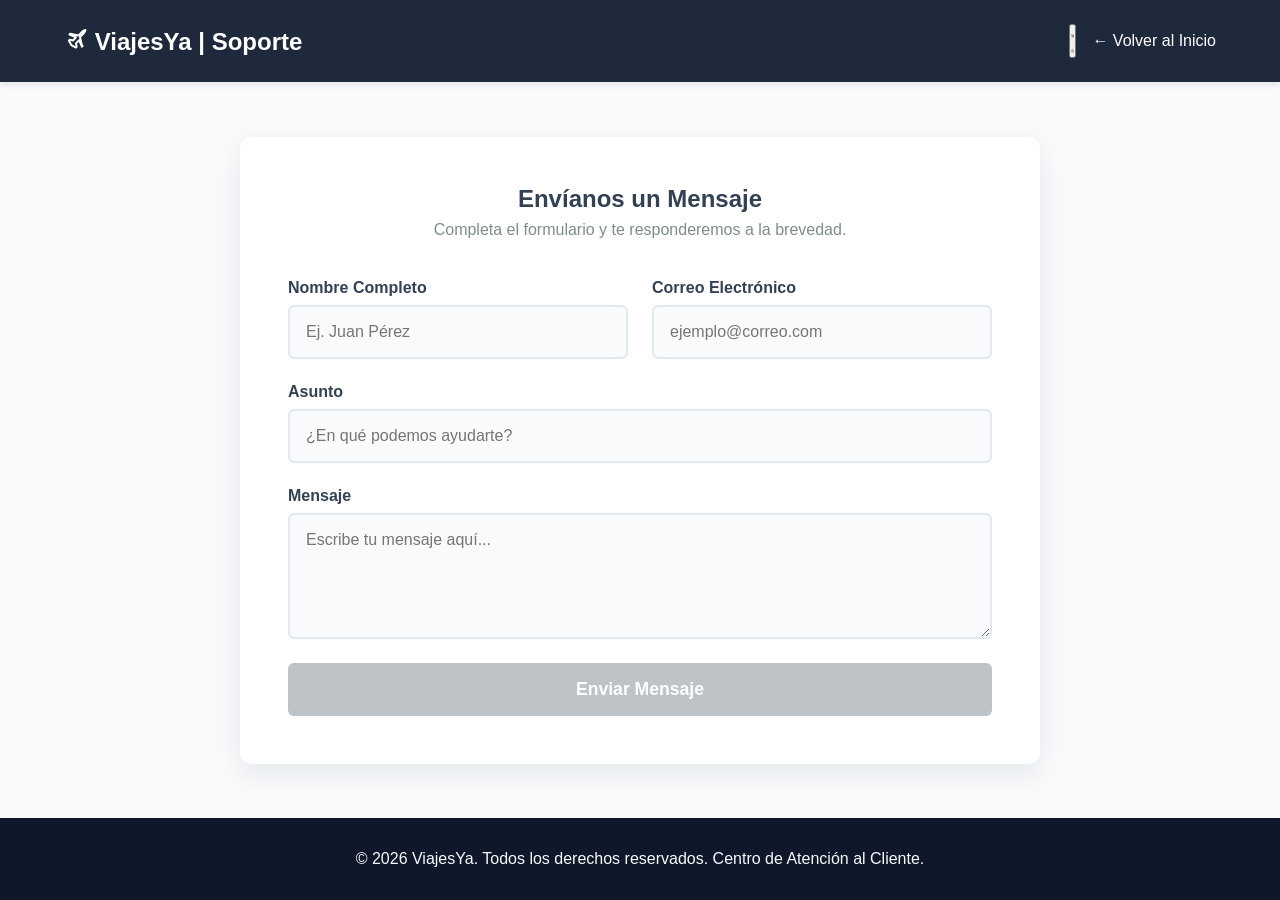
<file: html/contacto.html>
<!DOCTYPE html>
<html lang="es">
<head>
    <meta charset="UTF-8">
    <meta name="viewport" content="width=device-width, initial-scale=1.0">
    <title>ViajesYa - Centro de Contacto</title>
    <link rel="stylesheet" href="../css/contacto.css">
</head>
<body>
    <!-- Header Específico para Contacto -->
    <header class="contact-header">
        <a href="../index.html" class="logo" aria-label="Soporte ViajesYa">
            <svg width="24" height="24" viewBox="0 0 24 24" fill="none" stroke="currentColor" stroke-width="2" stroke-linecap="round" stroke-linejoin="round" class="logo-svg"><path d="M17.8 19.2 16 11l3.5-3.5C21 6 21.5 4 21.5 4c0 0-2 .5-3.5 2L14.5 9.5 6.3 7.7l-.8.8 6.5 2.8L9 14.5l-3.3-.8-.9.9 2.5 4.5 4.5 2.5.9-.9-.8-3.3 3.2-3.2 2.8 6.5.8-.8z"/></svg>
            ViajesYa | Soporte
        </a>
        <nav>
            <button id="theme-toggle" class="theme-toggle" aria-label="Alternar modo oscuro">
                <svg class="sun-icon" viewBox="0 0 24 24" fill="none" stroke="currentColor" stroke-width="2" stroke-linecap="round" stroke-linejoin="round"><circle cx="12" cy="12" r="5"/><path d="M12 1v2M12 21v2M4.22 4.22l1.42 1.42M18.36 18.36l1.42 1.42M1 12h2M21 12h2M4.22 19.78l1.42-1.42M18.36 5.64l1.42-1.42"/></svg>
                <svg class="moon-icon" viewBox="0 0 24 24" fill="none" stroke="currentColor" stroke-width="2" stroke-linecap="round" stroke-linejoin="round"><path d="M21 12.79A9 9 0 1 1 11.21 3 7 7 0 0 0 21 12.79z"/></svg>
            </button>
            <a href="../index.html" class="back-link" aria-label="Volver al inicio">← Volver al Inicio</a>
        </nav>
    </header>

    <!-- Contenido Principal -->
    <main class="contact-main">
        <section class="contact-wrapper">
            <h1>Envíanos un Mensaje</h1>
            <p class="subtitle">Completa el formulario y te responderemos a la brevedad.</p>
            
            <!-- Hack CSS para simular el envío del formulario (spinner y modal) -->
            <input type="checkbox" id="submit-hack" class="hidden-trigger" aria-hidden="true">

            <form class="contact-form" onsubmit="event.preventDefault();">
                <div class="form-group">
                    <label for="nombre">Nombre Completo</label>
                    <!-- Validado si contiene texto -->
                    <input type="text" id="nombre" placeholder="Ej. Juan Pérez" required minlength="3">
                </div>
                <div class="form-group">
                    <label for="email">Correo Electrónico</label>
                    <!-- Validado automáticamente por ser type="email" -->
                    <input type="email" id="email" placeholder="ejemplo@correo.com" required>
                </div>
                <div class="form-group full-width">
                    <label for="asunto">Asunto</label>
                    <input type="text" id="asunto" placeholder="¿En qué podemos ayudarte?" required minlength="5">
                </div>
                <div class="form-group full-width">
                    <label for="mensaje">Mensaje</label>
                    <textarea id="mensaje" rows="5" placeholder="Escribe tu mensaje aquí..." required minlength="10"></textarea>
                </div>
                
                <!-- El botón está enlazado al checkbox oculto. Solo es clickeable si el formulario es válido -->
                <label for="submit-hack" class="submit-btn" aria-label="Enviar formulario de contacto" tabindex="0" onkeypress="if(event.key==='Enter') document.getElementById('submit-hack').click()">Enviar Mensaje</label>
            </form>

            <!-- Efecto de Carga (Spinner) -->
            <div class="spinner-overlay">
                <div class="spinner"></div>
            </div>

            <!-- Modal de Confirmación -->
            <div class="modal-overlay">
                <div class="modal-content">
                    <div class="success-icon">✔</div>
                    <h2>¡Mensaje Enviado!</h2>
                    <p>Hemos recibido tu consulta de forma exitosa. Nuestro equipo lo revisará en breve.</p>
                    <a href="html/contacto.html" class="close-modal" aria-label="Cerrar modal">Cerrar</a>
                </div>
            </div>
        </section>
    </main>

    <!-- Footer Específico para Contacto -->
    <footer class="contact-footer">
        <p>&copy; 2026 ViajesYa. Todos los derechos reservados. Centro de Atención al Cliente.</p>
    </footer>

    <script>
        const toggleBtn = document.getElementById('theme-toggle');
        if(localStorage.getItem('theme') === 'dark') document.documentElement.setAttribute('data-theme', 'dark');
        toggleBtn?.addEventListener('click', () => {
            if (document.documentElement.getAttribute('data-theme') === 'dark') {
                document.documentElement.removeAttribute('data-theme');
                localStorage.setItem('theme', 'light');
            } else {
                document.documentElement.setAttribute('data-theme', 'dark');
                localStorage.setItem('theme', 'dark');
            }
        });
    </script>
</body>
</html>
</file>
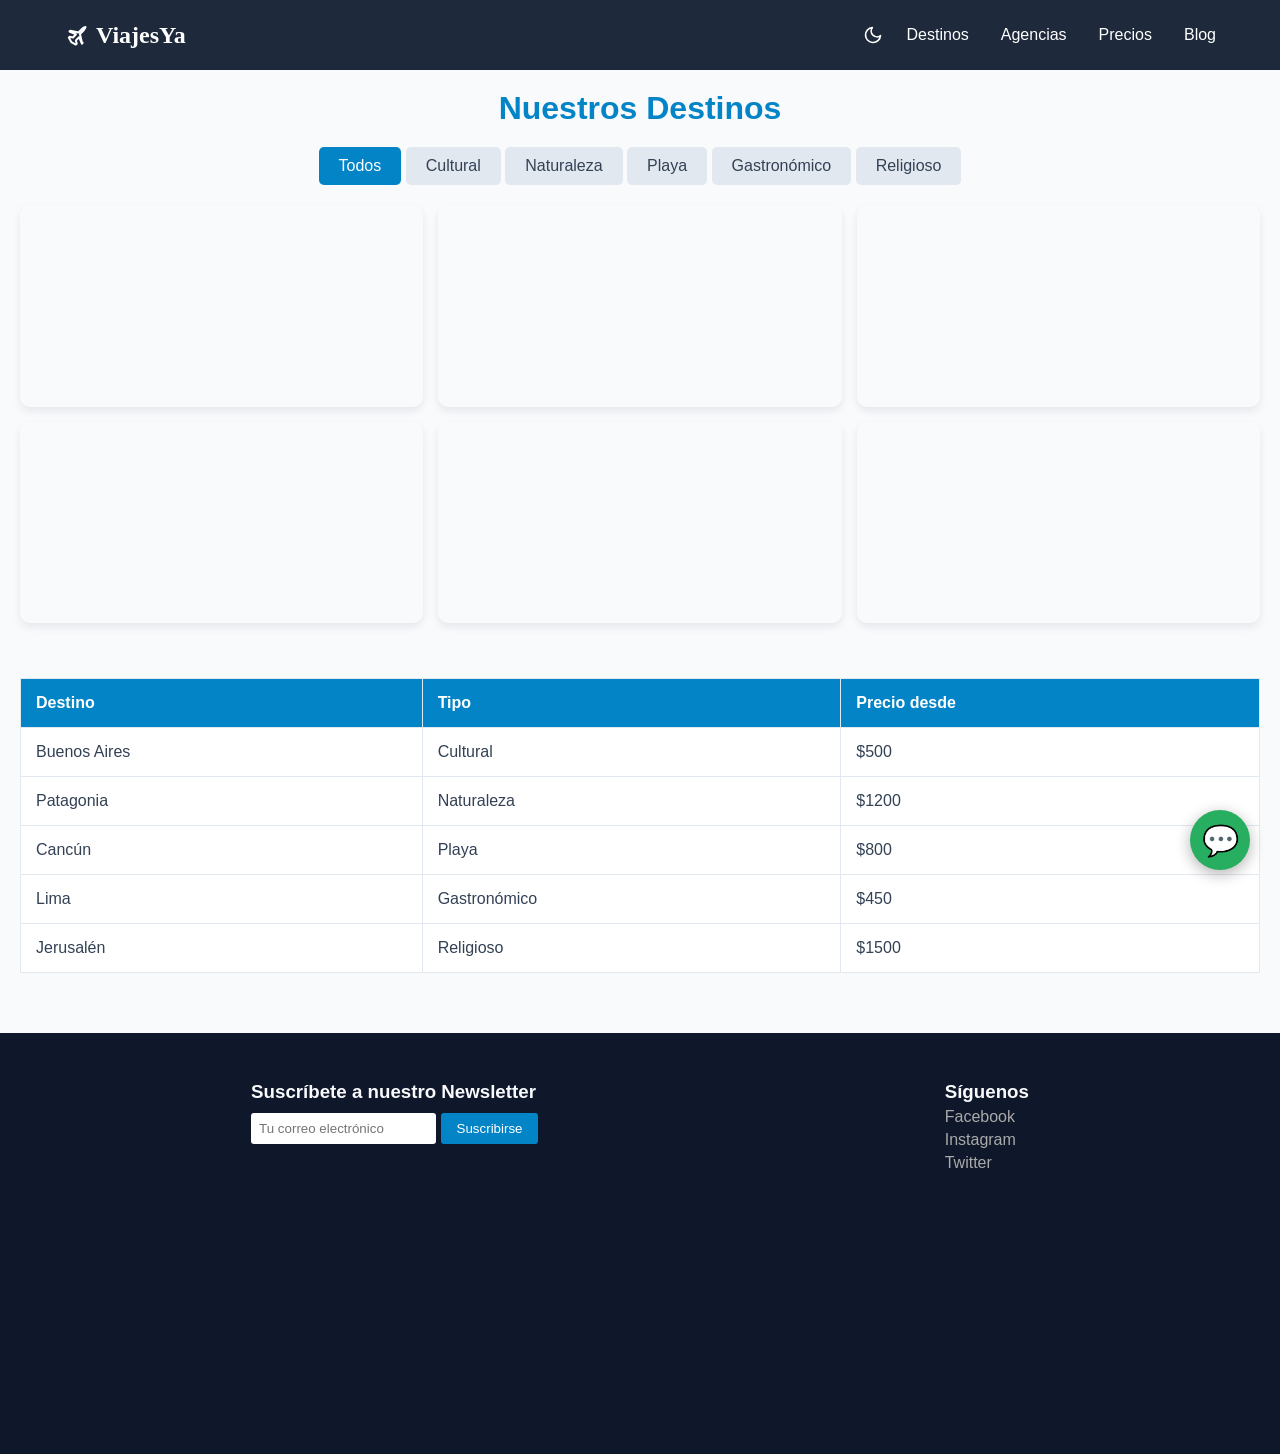
<file: html/destinos.html>
<!DOCTYPE html>
<html lang="es">
<head>
    <meta charset="UTF-8">
    <meta name="viewport" content="width=device-width, initial-scale=1.0">
    <title>ViajesYa - Destinos</title>
    <link rel="stylesheet" href="../css/destinos.css">
</head>
<body>
    <!-- Encabezado con Mega-Menú (Mismo que el index) -->
    <header class="main-header">
        <a href="../index.html" class="logo" aria-label="Inicio ViajesYa">
            <svg width="24" height="24" viewBox="0 0 24 24" fill="none" stroke="currentColor" stroke-width="2" stroke-linecap="round" stroke-linejoin="round" class="logo-svg"><path d="M17.8 19.2 16 11l3.5-3.5C21 6 21.5 4 21.5 4c0 0-2 .5-3.5 2L14.5 9.5 6.3 7.7l-.8.8 6.5 2.8L9 14.5l-3.3-.8-.9.9 2.5 4.5 4.5 2.5.9-.9-.8-3.3 3.2-3.2 2.8 6.5.8-.8z"/></svg>
            ViajesYa
        </a>
        <nav>
            <button id="theme-toggle" class="theme-toggle" aria-label="Alternar modo oscuro">
                <svg class="sun-icon" viewBox="0 0 24 24" fill="none" stroke="currentColor" stroke-width="2" stroke-linecap="round" stroke-linejoin="round"><circle cx="12" cy="12" r="5"/><path d="M12 1v2M12 21v2M4.22 4.22l1.42 1.42M18.36 18.36l1.42 1.42M1 12h2M21 12h2M4.22 19.78l1.42-1.42M18.36 5.64l1.42-1.42"/></svg>
                <svg class="moon-icon" viewBox="0 0 24 24" fill="none" stroke="currentColor" stroke-width="2" stroke-linecap="round" stroke-linejoin="round"><path d="M21 12.79A9 9 0 1 1 11.21 3 7 7 0 0 0 21 12.79z"/></svg>
            </button>
            <ul class="nav-links">
                <li class="dropdown">
                    <a href="../html/destinos.html">Destinos</a>
                    <div class="mega-menu">
                        <div class="col">
                            <h3>América</h3>
                            <a href="#">Argentina</a>
                            <a href="#">Brasil</a>
                            <a href="#">México</a>
                        </div>
                        <div class="col">
                            <h3>Europa</h3>
                            <a href="#">España</a>
                            <a href="#">Francia</a>
                            <a href="#">Italia</a>
                        </div>
                    </div>
                </li>
                <li><a href="../html/agencia.html">Agencias</a></li>
                <li><a href="../html/precios.html">Precios</a></li>
                <li><a href="../html/blogdestino.html">Blog</a></li>
            </ul>
        </nav>
    </header>

    <!-- Contenido Principal: Destinos y Filtros -->
    <main class="destinos-main">
        <h1 class="destinos-title">Nuestros Destinos</h1>

        <!-- Sistema de Filtrado CSS -->
            <input type="radio" name="filtro" id="todos" checked aria-hidden="true">
            <label for="todos" tabindex="0" onkeypress="if(event.key==='Enter') document.getElementById('todos').click()">Todos</label>

            <input type="radio" name="filtro" id="cultural" aria-hidden="true">
            <label for="cultural" tabindex="0" onkeypress="if(event.key==='Enter') document.getElementById('cultural').click()">Cultural</label>

            <input type="radio" name="filtro" id="naturaleza" aria-hidden="true">
            <label for="naturaleza" tabindex="0" onkeypress="if(event.key==='Enter') document.getElementById('naturaleza').click()">Naturaleza</label>

            <input type="radio" name="filtro" id="playa" aria-hidden="true">
            <label for="playa" tabindex="0" onkeypress="if(event.key==='Enter') document.getElementById('playa').click()">Playa</label>

            <input type="radio" name="filtro" id="gastronomico" aria-hidden="true">
            <label for="gastronomico" tabindex="0" onkeypress="if(event.key==='Enter') document.getElementById('gastronomico').click()">Gastronómico</label>

            <input type="radio" name="filtro" id="religioso" aria-hidden="true">
            <label for="religioso" tabindex="0" onkeypress="if(event.key==='Enter') document.getElementById('religioso').click()">Religioso</label>

        <!-- Masonry Grid de Tarjetas -->
        <div class="masonry-grid">
            <div class="card cultural">
                <video autoplay muted loop playsinline>
                    <source src="https://cdn.pixabay.com/video/2023/07/04/170042-842720120_large.mp4" type="video/mp4">
                </video>
                <div class="overlay">
                    <h2>Buenos Aires</h2>
                    <p>Cultural</p>
                </div>
            </div>
            <div class="card naturaleza">
                <video autoplay muted loop playsinline>
                    <source src="https://cdn.pixabay.com/video/2025/01/14/252622_large.mp4" type="video/mp4">
                </video>
                <div class="overlay">
                    <h2>Patagonia</h2>
                    <p>Naturaleza</p>
                </div>
            </div>
            <div class="card playa">
                <video autoplay muted loop playsinline>
                    <source src="https://cdn.pixabay.com/video/2025/05/23/281135_large.mp4" type="video/mp4">
                </video>
                <div class="overlay">
                    <h2>Cancún</h2>
                    <p>Playa</p>
                </div>
            </div>
            <div class="card naturaleza">
                <video autoplay muted loop playsinline>
                    <source src="https://cdn.pixabay.com/video/2025/02/23/260552_large.mp4" type="video/mp4">
                </video>
                <div class="overlay">
                    <h2>Cataratas del Iguazú</h2>
                    <p>Naturaleza</p>
                </div>
            </div>
            <div class="card gastronomico">
                <video autoplay muted loop playsinline>
                    <source src="https://cdn.pixabay.com/video/2022/08/15/127913-739777020_large.mp4" type="video/mp4">
                </video>
                <div class="overlay">
                    <h2>Lima</h2>
                    <p>Gastronómico</p>
                </div>
            </div>
            <div class="card religioso">
                <video autoplay muted loop playsinline>
                    <source src="https://cdn.pixabay.com/video/2018/03/28/15230-262569937_large.mp4" type="video/mp4">
                </video>
                <div class="overlay">
                    <h2>Jerusalén</h2>
                    <p>Religioso</p>
                </div>
            </div>
        </div>

        <!-- Tabla Responsiva de Precios -->
        <div class="tabla-wrapper">
            <table>
                <thead>
                    <tr>
                        <th>Destino</th>
                        <th>Tipo</th>
                        <th>Precio desde</th>
                    </tr>
                </thead>
                <tbody>
                    <tr>
                        <td data-label="Destino">Buenos Aires</td>
                        <td data-label="Tipo">Cultural</td>
                        <td data-label="Precio desde">$500</td>
                    </tr>
                    <tr>
                        <td data-label="Destino">Patagonia</td>
                        <td data-label="Tipo">Naturaleza</td>
                        <td data-label="Precio desde">$1200</td>
                    </tr>
                    <tr>
                        <td data-label="Destino">Cancún</td>
                        <td data-label="Tipo">Playa</td>
                        <td data-label="Precio desde">$800</td>
                    </tr>
                    <tr>
                        <td data-label="Destino">Lima</td>
                        <td data-label="Tipo">Gastronómico</td>
                        <td data-label="Precio desde">$450</td>
                    </tr>
                    <tr>
                        <td data-label="Destino">Jerusalén</td>
                        <td data-label="Tipo">Religioso</td>
                        <td data-label="Precio desde">$1500</td>
                    </tr>
                </tbody>
            </table>
        </div>
    </main>

    <!-- Pie de Página (Mismo que el index) -->
    <footer class="main-footer">
        <div class="footer-content">
            <div class="newsletter">
                <h3>Suscríbete a nuestro Newsletter</h3>
                <form>
                    <input type="email" placeholder="Tu correo electrónico" required aria-label="Correo electrónico">
                    <button type="submit" aria-label="Suscribirse">Suscribirse</button>
                </form>
            </div>
            <div class="social-links">
                <h3>Síguenos</h3>
                <a href="#" aria-label="Facebook">Facebook</a>
                <a href="#" aria-label="Instagram">Instagram</a>
                <a href="#" aria-label="Twitter">Twitter</a>
            </div>
        </div>
        <div class="map-container">
        <iframe src="https://www.google.com/maps/embed?pb=!1m18!1m12!1m3!1d3353.155822369438!2d-65.3121!3d-24.1858!2m3!1f0!2f0!3f0!3m2!1i1024!2i768!4f13.1!3m3!1m2!1s0x0%3A0x0!2zMjTCsDExJzA4LjkiUyA2NcKwMTgnNDMuNiJX!5e0!3m2!1ses!2sar!4v1616616161616!5m2!1ses!2sar" width="100%" height="250" allowfullscreen="" loading="lazy"></iframe>
        </div>
    </footer>

    <!-- Botón flotante de Contacto -->
    <a href="../html/contacto.html" class="floating-contact-btn" title="Contáctanos">💬</a>

    <script>
        const toggleBtn = document.getElementById('theme-toggle');
        if(localStorage.getItem('theme') === 'dark') document.documentElement.setAttribute('data-theme', 'dark');
        toggleBtn?.addEventListener('click', () => {
            if (document.documentElement.getAttribute('data-theme') === 'dark') {
                document.documentElement.removeAttribute('data-theme');
                localStorage.setItem('theme', 'light');
            } else {
                document.documentElement.setAttribute('data-theme', 'dark');
                localStorage.setItem('theme', 'dark');
            }
        });
    </script>
</body>
</html>
</file>
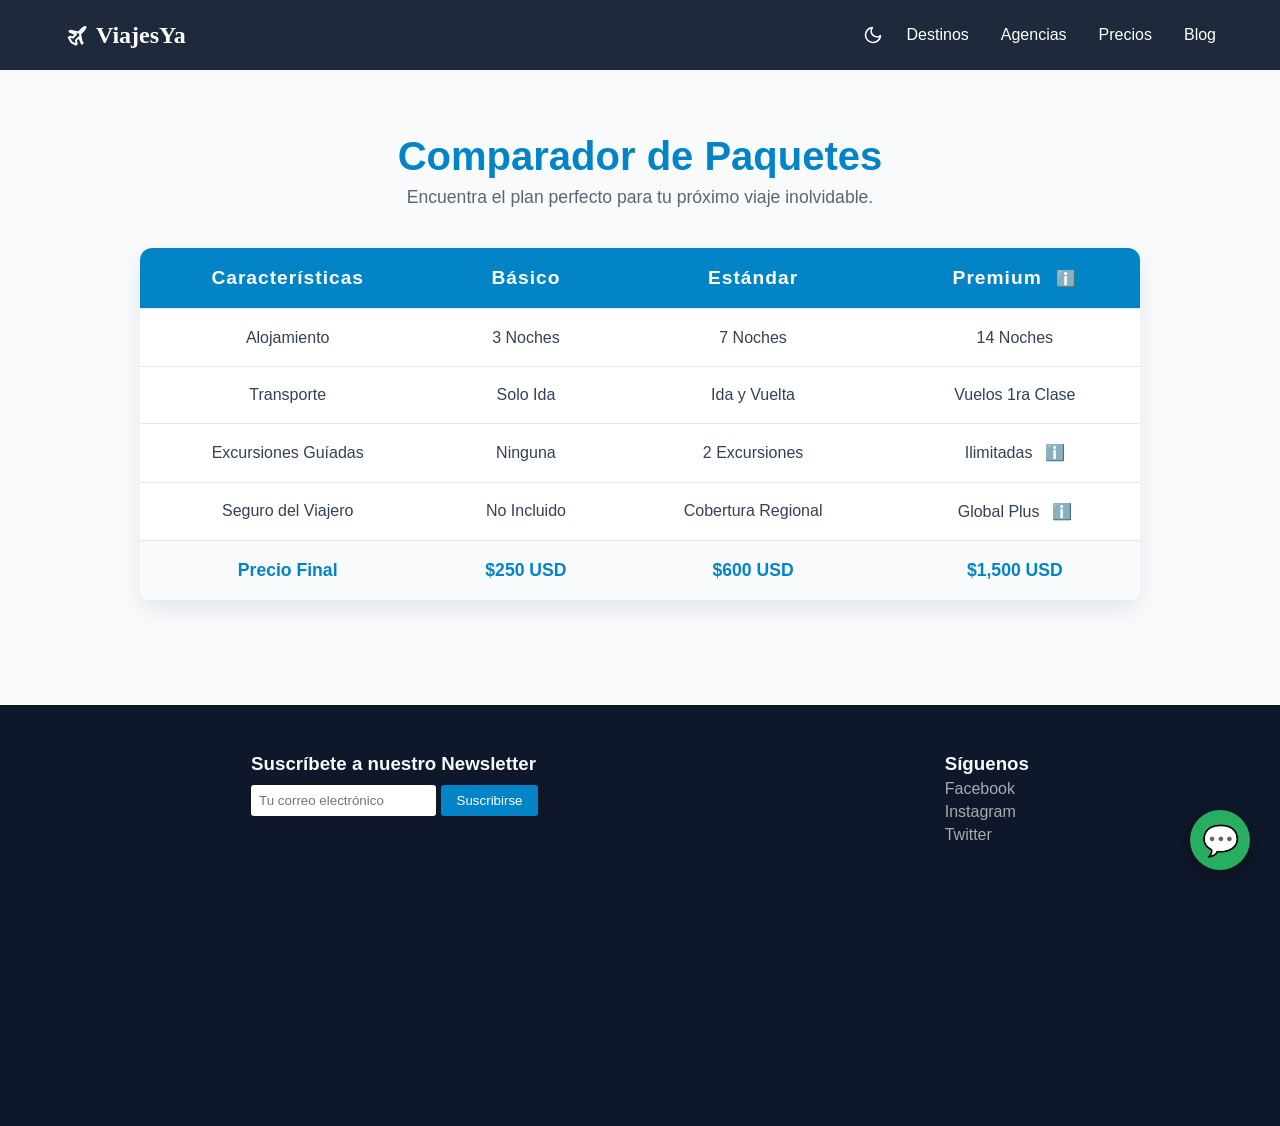
<file: html/precios.html>
<!DOCTYPE html>
<html lang="es">
<head>
    <meta charset="UTF-8">
    <meta name="viewport" content="width=device-width, initial-scale=1.0">
    <title>ViajesYa - Comparador de Precios</title>
    <link rel="stylesheet" href="../css/precios.css">
</head>
<body>
    <!-- Encabezado con Mega-Menú (Mismo que el index) -->
    <header class="main-header">
        <a href="../index.html" class="logo" aria-label="Inicio ViajesYa">
            <svg width="24" height="24" viewBox="0 0 24 24" fill="none" stroke="currentColor" stroke-width="2" stroke-linecap="round" stroke-linejoin="round" class="logo-svg"><path d="M17.8 19.2 16 11l3.5-3.5C21 6 21.5 4 21.5 4c0 0-2 .5-3.5 2L14.5 9.5 6.3 7.7l-.8.8 6.5 2.8L9 14.5l-3.3-.8-.9.9 2.5 4.5 4.5 2.5.9-.9-.8-3.3 3.2-3.2 2.8 6.5.8-.8z"/></svg>
            ViajesYa
        </a>
        <nav>
            <button id="theme-toggle" class="theme-toggle" aria-label="Alternar modo oscuro">
                <svg class="sun-icon" viewBox="0 0 24 24" fill="none" stroke="currentColor" stroke-width="2" stroke-linecap="round" stroke-linejoin="round"><circle cx="12" cy="12" r="5"/><path d="M12 1v2M12 21v2M4.22 4.22l1.42 1.42M18.36 18.36l1.42 1.42M1 12h2M21 12h2M4.22 19.78l1.42-1.42M18.36 5.64l1.42-1.42"/></svg>
                <svg class="moon-icon" viewBox="0 0 24 24" fill="none" stroke="currentColor" stroke-width="2" stroke-linecap="round" stroke-linejoin="round"><path d="M21 12.79A9 9 0 1 1 11.21 3 7 7 0 0 0 21 12.79z"/></svg>
            </button>
            <ul class="nav-links">
                <li class="dropdown">
                    <a href="../html/destinos.html">Destinos</a>
                    <!-- Mega Menú Desplegable -->
                    <div class="mega-menu">
                        <div class="col">
                            <h3>América</h3>
                            <a href="#">Argentina</a>
                            <a href="#">Brasil</a>
                            <a href="#">México</a>
                        </div>
                        <div class="col">
                            <h3>Europa</h3>
                            <a href="#">España</a>
                            <a href="#">Francia</a>
                            <a href="#">Italia</a>
                        </div>
                    </div>
                </li>
                <li><a href="../html/agencia.html">Agencias</a></li>
                <li><a href="../html/precios.html">Precios</a></li>
                <li><a href="../html/blogdestino.html">Blog</a></li>
            </ul>
        </nav>
    </header>

    <!-- Contenido Principal: Comparador de Precios -->
    <main class="pricing-main">
        <h1>Comparador de Paquetes</h1>
        <p class="pricing-subtitle">Encuentra el plan perfecto para tu próximo viaje inolvidable.</p>

        <div class="table-container">
            <table class="pricing-table">
                <thead>
                    <tr>
                        <th>Características</th>
                        <th>Básico</th>
                        <th>Estándar</th>
                        <th>Premium <span class="tooltip" data-tooltip="El paquete con mayores beneficios VIP">ℹ️</span></th>
                    </tr>
                </thead>
                <tbody>
                    <tr>
                        <td>Alojamiento</td>
                        <td>3 Noches</td>
                        <td>7 Noches</td>
                        <td>14 Noches</td>
                    </tr>
                    <tr>
                        <td>Transporte</td>
                        <td>Solo Ida</td>
                        <td>Ida y Vuelta</td>
                        <td>Vuelos 1ra Clase</td>
                    </tr>
                    <tr>
                        <td>Excursiones Guíadas</td>
                        <td>Ninguna</td>
                        <td>2 Excursiones</td>
                        <td>Ilimitadas <span class="tooltip" data-tooltip="Incluye acceso ilimitado a todos los tours en la región">ℹ️</span></td>
                    </tr>
                    <tr>
                        <td>Seguro del Viajero</td>
                        <td>No Incluido</td>
                        <td>Cobertura Regional</td>
                        <td>Global Plus <span class="tooltip" data-tooltip="Cobertura médica integral en todo el mundo sin límite">ℹ️</span></td>
                    </tr>
                    <tr class="price-row">
                        <td><strong>Precio Final</strong></td>
                        <td><strong>$250 USD</strong></td>
                        <td><strong>$600 USD</strong></td>
                        <td><strong>$1,500 USD</strong></td>
                    </tr>
                </tbody>
            </table>
        </div>
    </main>

    <!-- Pie de Página (Mismo que el index) -->
    <footer class="main-footer">
        <div class="footer-content">
            <div class="newsletter">
                <h3>Suscríbete a nuestro Newsletter</h3>
                <form>
                    <input type="email" placeholder="Tu correo electrónico" required aria-label="Correo electrónico">
                    <button type="submit" aria-label="Suscribirse">Suscribirse</button>
                </form>
            </div>
            <div class="social-links">
                <h3>Síguenos</h3>
                <a href="#" aria-label="Facebook">Facebook</a>
                <a href="#" aria-label="Instagram">Instagram</a>
                <a href="#" aria-label="Twitter">Twitter</a>
            </div>
        </div>
        <div class="map-container">
            <iframe src="https://www.google.com/maps/embed?pb=!1m18!1m12!1m3!1d3353.155822369438!2d-65.3121!3d-24.1858!2m3!1f0!2f0!3f0!3m2!1i1024!2i768!4f13.1!3m3!1m2!1s0x0%3A0x0!2zMjTCsDExJzA4LjkiUyA2NcKwMTgnNDMuNiJX!5e0!3m2!1ses!2sar!4v1616616161616!5m2!1ses!2sar" width="100%" height="250" allowfullscreen="" loading="lazy"></iframe>
        </div>
    </footer>

    <!-- Botón flotante de Contacto -->
    <a href="../html/contacto.html" class="floating-contact-btn" title="Contáctanos">💬</a>

    <script>
        const toggleBtn = document.getElementById('theme-toggle');
        if(localStorage.getItem('theme') === 'dark') document.documentElement.setAttribute('data-theme', 'dark');
        toggleBtn?.addEventListener('click', () => {
            if (document.documentElement.getAttribute('data-theme') === 'dark') {
                document.documentElement.removeAttribute('data-theme');
                localStorage.setItem('theme', 'light');
            } else {
                document.documentElement.setAttribute('data-theme', 'dark');
                localStorage.setItem('theme', 'dark');
            }
        });
    </script>
</body>
</html>
</file>
<file: css/contacto.css>
:root {
    --bg-color: #f8fafc;
    --text-color: #334155;
    --header-bg: #1e293b;
    --header-text: #ffffff;
    --footer-bg: #0f172a;
    --footer-text: #f8fafc;
    --primary-color: #0284c7;
    --accent-color: #f59e0b;
    --card-bg: #ffffff;
    --border-color: #e2e8f0;
    --shadow-color: rgba(15, 23, 42, 0.08);
    --focus-outline: #38bdf8;
    --btn-hover: #0369a1;
}

[data-theme="dark"] {
    --bg-color: #0f172a;
    --text-color: #f1f5f9;
    --header-bg: #1e293b;
    --header-text: #ffffff;
    --footer-bg: #020617;
    --footer-text: #cbd5e1;
    --primary-color: #38bdf8;
    --accent-color: #fbbf24;
    --card-bg: #1e293b;
    --border-color: #334155;
    --shadow-color: rgba(0,0,0,0.5);
    --btn-hover: #0ea5e9;
}

/* ================= Reset Básico ================= */
* {
    margin: 0;
    padding: 0;
    box-sizing: border-box;
    font-family: 'Segoe UI', Tahoma, Geneva, Verdana, sans-serif;
}

body {
    background-color: var(--bg-color);
    color: var(--text-color);
    display: flex;
    flex-direction: column;
    min-height: 100vh;
}

*:focus-visible { outline: 3px dashed var(--focus-outline); outline-offset: 4px; }

/* ================= Header Diferenciado ================= */
.contact-header {
    background-color: var(--header-bg);
    color: var(--header-text);
    padding: 1.5rem 5%;
    display: flex;
    justify-content: space-between;
    align-items: center;
    box-shadow: 0 4px 6px var(--shadow-color);
}

.contact-header .logo {
    font-size: 1.5rem;
    font-weight: bold;
    text-decoration: none;
    color: white;
}

.contact-header .back-link {
    color: white;
    text-decoration: none;
    font-weight: 500;
    transition: color 0.3s;
}

.contact-header .back-link:hover {
    color: #e8f8f5;
}

.contact-header nav {
    display: flex;
    align-items: center;
    gap: 1rem;
}

/* ================= Layout Principal (Flexbox) ================= */
.contact-main {
    flex: 1; /* Empuja el footer hacia abajo */
    display: flex;
    justify-content: center;
    align-items: center;
    padding: 3rem 5%;
}

.contact-wrapper {
    background: var(--card-bg);
    padding: 3rem;
    border-radius: 12px;
    box-shadow: 0 10px 30px var(--shadow-color);
    width: 100%;
    max-width: 800px;
    position: relative;
}

.contact-wrapper h1 {
    text-align: center;
    color: var(--text-color);
    margin-bottom: 0.5rem;
}

.subtitle {
    text-align: center;
    color: #7f8c8d;
    margin-bottom: 2.5rem;
}

/* ================= Formulario (Grid) ================= */
.contact-form {
    display: grid;
    grid-template-columns: 1fr 1fr;
    gap: 1.5rem;
}

.full-width {
    grid-column: 1 / -1;
}

@media (max-width: 600px) {
    .contact-form {
        grid-template-columns: 1fr;
    }
}

/* ================= Entradas y Validaciones (:valid y :invalid) ================= */
.form-group { display: flex; flex-direction: column; }
.form-group label { margin-bottom: 0.5rem; font-weight: 600; color: var(--text-color); }

.form-group input, .form-group textarea {
    padding: 1rem;
    border: 2px solid var(--border-color);
    border-radius: 6px;
    font-size: 1rem;
    outline: none;
    transition: border-color 0.3s ease;
    background: var(--bg-color); color: var(--text-color);
}

/* Validación visual en tiempo real: rojo si es inválido, verde si es válido */
.form-group input:not(:placeholder-shown):invalid,
.form-group textarea:not(:placeholder-shown):invalid { border-color: #e74c3c; }

.form-group input:not(:placeholder-shown):valid,
.form-group textarea:not(:placeholder-shown):valid { border-color: var(--primary-color); }

/* ================= Botón de Envío Interactivo ================= */
.hidden-trigger { display: none; }

.submit-btn {
    grid-column: 1 / -1;
    background-color: #bdc3c7; /* Desactivado por defecto */
    color: white;
    padding: 1rem;
    text-align: center;
    border-radius: 6px;
    font-size: 1.1rem;
    font-weight: bold;
    cursor: not-allowed;
    transition: background 0.3s, transform 0.2s;
    pointer-events: none; /* Inhabilitar clics */
}

/* ¡Magia CSS! Si TODO el formulario es válido, el botón se vuelve clicable */
.contact-form:valid .submit-btn {
    background-color: var(--primary-color);
    cursor: pointer;
    pointer-events: auto;
}

.contact-form:valid .submit-btn:hover { opacity: 0.9; transform: translateY(-2px); }
.contact-form:valid .submit-btn:active { transform: scale(0.95); }

/* ================= Animaciones CSS (Spinner y Modal) ================= */
.spinner-overlay, .modal-overlay {
    position: absolute; top: 0; left: 0; width: 100%; height: 100%;
    background: var(--card-bg); opacity: 0.95;
    display: flex; justify-content: center; align-items: center; border-radius: 12px;
    visibility: hidden; z-index: 10;
}

/* Al "enviar" (checkear el input oculto) se activa el spinner por 2 segundos */
#submit-hack:checked ~ .spinner-overlay { animation: showSpinner 2.5s forwards; }
#submit-hack:checked ~ .modal-overlay { animation: showModal 0.5s 2.5s forwards; }

@keyframes showSpinner { 0%, 100% { opacity: 1; visibility: visible; } 100% { opacity: 0; visibility: hidden; } }
@keyframes showModal { to { opacity: 1; visibility: visible; } }

.spinner { border: 6px solid var(--border-color); border-top: 6px solid var(--primary-color); border-radius: 50%; width: 50px; height: 50px; animation: spin 1s linear infinite; }
@keyframes spin { 0% { transform: rotate(0deg); } 100% { transform: rotate(360deg); } }

/* Estilo del contenido del modal */
.modal-content { text-align: center; transform: translateY(-20px); transition: 0.3s; }
#submit-hack:checked ~ .modal-overlay .modal-content { transform: translateY(0); }
.success-icon { font-size: 4rem; color: var(--primary-color); margin-bottom: 10px; }
.close-modal { display: inline-block; margin-top: 1.5rem; padding: 0.8rem 2rem; background: var(--text-color); color: var(--bg-color); text-decoration: none; border-radius: 6px; transition: background 0.3s, transform 0.2s; }
.close-modal:hover { opacity: 0.8; transform: translateY(-2px); }
.close-modal:active { transform: scale(0.95); }

/* ================= Footer ================= */
.contact-footer { background-color: var(--footer-bg); color: var(--footer-text); text-align: center; padding: 2rem; }
</file>
<file: css/destinos.css>
:root {
    --bg-color: #f8fafc;
    --text-color: #334155;
    --header-bg: #1e293b;
    --header-text: #ffffff;
    --footer-bg: #0f172a;
    --footer-text: #f8fafc;
    --primary-color: #0284c7;
    --accent-color: #f59e0b;
    --card-bg: #ffffff;
    --border-color: #e2e8f0;
    --shadow-color: rgba(15, 23, 42, 0.08);
    --focus-outline: #38bdf8;
    --btn-hover: #0369a1;
}

[data-theme="dark"] {
    --bg-color: #0f172a;
    --text-color: #f1f5f9;
    --header-bg: #1e293b;
    --header-text: #ffffff;
    --footer-bg: #020617;
    --footer-text: #cbd5e1;
    --primary-color: #38bdf8;
    --accent-color: #fbbf24;
    --card-bg: #1e293b;
    --border-color: #334155;
    --shadow-color: rgba(0,0,0,0.5);
    --btn-hover: #0ea5e9;
}

/* Reset básico */
* {
    box-sizing: border-box;
    margin: 0;
    padding: 0;
    font-family: 'Segoe UI', sans-serif;
}

body { background-color: var(--bg-color); color: var(--text-color); }

*:focus-visible { outline: 3px dashed var(--focus-outline); outline-offset: 4px; }

.main-header {
    background-color: var(--header-bg);
    color: var(--header-text);
    display: flex;
    justify-content: space-between;
    align-items: center;
    padding: 1rem 5%;
    position: relative;
    z-index: 1000;
}

/* --- ESTILOS DEL HEADER Y MEGA-MENU (Heredados de index) --- */
.logo { 
    font-size: 1.5rem; 
    font-weight: bold; 
    font-family: 'Lucida Calligraphy', serif; 
    text-decoration: none;
    color: var(--header-text);
    display: flex; align-items: center; gap: 8px;
}

.logo-svg { transition: transform 0.5s ease; }
.logo:hover .logo-svg { transform: rotate(15deg) scale(1.1); animation: fly 2s infinite alternate; }
@keyframes fly { 0% { transform: translateY(0) rotate(15deg); } 100% { transform: translateY(-5px) rotate(15deg); } }

.theme-toggle { background: transparent; border: none; color: var(--header-text); cursor: pointer; display: flex; align-items: center; justify-content: center; padding: 0.5rem; border-radius: 50%; transition: background 0.3s, transform 0.2s; }
.theme-toggle:hover { background: rgba(255,255,255,0.1); transform: scale(1.1); }
.theme-toggle:active { transform: scale(0.9); }
.theme-toggle svg { width: 20px; height: 20px; }
[data-theme="dark"] .sun-icon { display: block; }
[data-theme="dark"] .moon-icon { display: none; }
:root:not([data-theme="dark"]) .sun-icon { display: none; }
:root:not([data-theme="dark"]) .moon-icon { display: block; }

.nav-links { 
    list-style: none; 
    display: flex; 
    gap: 2rem; 
}
.nav-links li { 
    position: relative; 
    padding: 10px 0; 
}
.nav-links a { 
    color: var(--header-text); 
    text-decoration: none; 
    font-weight: 500; 
    transition: color 0.3s; 
}
.nav-links a:hover { 
    color: var(--accent-color); 
}

.dropdown:hover .mega-menu { opacity: 1; visibility: visible; transform: translateY(0); }
.mega-menu { position: absolute; top: 100%; left: -50px; background-color: var(--card-bg); color: var(--text-color); width: 400px; display: flex; gap: 2rem; padding: 1.5rem; box-shadow: 0 8px 16px var(--shadow-color); border-radius: 0 0 8px 8px; opacity: 0; visibility: hidden; transform: translateY(15px); transition: all 0.3s ease-in-out; }
.mega-menu .col h3 { border-bottom: 2px solid var(--primary-color); margin-bottom: 10px; padding-bottom: 5px; color: var(--primary-color); }
.mega-menu .col a { display: block; color: var(--text-color); margin-bottom: 8px; font-weight: normal; }
.mega-menu .col a:hover { color: var(--primary-color); }

/* --- ESTILOS DEL FOOTER (Heredados de index) --- */
.main-footer { background-color: var(--footer-bg); color: var(--footer-text); padding-top: 3rem; margin-top: 40px; }
.footer-content { display: flex; justify-content: space-around; flex-wrap: wrap; gap: 2rem; padding: 0 5% 2rem; }
.newsletter input { padding: 0.5rem; margin-top: 10px; border: none; border-radius: 3px; background: var(--card-bg); color: var(--text-color); }
.newsletter button { padding: 0.5rem 1rem; background-color: var(--primary-color); color: white; border: none; border-radius: 3px; cursor: pointer; transition: background 0.3s; }
.newsletter button:hover { background-color: var(--btn-hover); }
.social-links { display: flex; flex-direction: column; gap: 5px; }
.social-links a { color: #aaa; text-decoration: none; transition: color 0.3s; }
.social-links a:hover { color: white; }
.map-container iframe { display: block; width: 100%; border: none;}

/* --- SISTEMA DE FILTRADO --- */
input[type="radio"] { display: none; }

label {
    display: inline-block;
    padding: 10px 20px;
    background: var(--border-color);
    color: var(--text-color);
    cursor: pointer;
    margin-bottom: 20px;
    border-radius: 5px;
    transition: 0.3s;
}

/* Lógica de filtrado con combinadores */
#cultural:checked ~ .masonry-grid .card:not(.cultural),
#naturaleza:checked ~ .masonry-grid .card:not(.naturaleza),
#playa:checked ~ .masonry-grid .card:not(.playa),
#gastronomico:checked ~ .masonry-grid .card:not(.gastronomico),
#religioso:checked ~ .masonry-grid .card:not(.religioso) {
    display: none;
}

input:checked + label {
    background: var(--primary-color);
    color: white;
}

/* --- MASONRY GRID --- */
.masonry-grid {
    column-count: 3;
    column-gap: 15px;
    margin-bottom: 40px;
}

@media (max-width: 900px) { .masonry-grid { column-count: 2; } }
@media (max-width: 600px) { .masonry-grid { column-count: 1; } }

/* --- TARJETAS CON EFECTOS --- */
.card {
    position: relative;
    margin-bottom: 15px;
    overflow: hidden;
    border-radius: 10px;
    break-inside: avoid; /* Evita que la tarjeta se parta entre columnas */
    box-shadow: 0 4px 8px var(--shadow-color);
}

.card img,
.card video {
    width: 100%;
    display: block;
    object-fit: cover;
    transition: transform 0.5s ease;
}

.card:hover img,
.card:hover video {
    transform: scale(1.1);
}

.overlay {
    position: absolute;
    top: 0; left: 0; width: 100%; height: 100%;
    background: rgba(0, 0, 0, 0.6);
    color: white;
    display: flex;
    flex-direction: column;
    justify-content: center;
    align-items: center;
    opacity: 0;
    transition: opacity 0.3s ease;
}

.card:hover .overlay {
    opacity: 1;
}

/* --- TABLA RESPONSIVA --- */
.tabla-wrapper {
    overflow-x: auto;
    margin-top: 20px;
}

table {
    width: 100%;
    border-collapse: collapse;
    background: var(--card-bg);
    color: var(--text-color);
}

th, td {
    padding: 15px;
    border: 1px solid var(--border-color);
    text-align: left;
}

th { background: var(--primary-color); color: white; }

/* Vista móvil de la tabla */
@media (max-width: 600px) {
    table, thead, tbody, th, td, tr { display: block; }
    thead tr { display: none; }
    tr { margin-bottom: 15px; border: 1px solid var(--border-color); }
    td {
        text-align: right;
        position: relative;
        padding-left: 50%;
    }
    td::before {
        content: attr(data-label);
        position: absolute;
        left: 10px;
        font-weight: bold;
        text-align: left;
    }
}

    .destinos-main {
    padding: 20px;
    text-align: center;
    background-color: var(--bg-color);
    color: var(--text-color);
}

.destinos-title {
    text-align: center;
    margin-bottom: 20px;
    color: var(--primary-color);
}

.masonry-grid,
.tabla-wrapper {
    text-align: left;
}

.main-header nav {
    display: flex;
    align-items: center;
    gap: 1rem;
}

/* ================= Botón Flotante de Contacto ================= */
.floating-contact-btn {
    position: fixed; bottom: 30px; right: 30px;
    background-color: #27ae60; color: white;
    width: 60px; height: 60px; border-radius: 50%;
    display: flex; justify-content: center; align-items: center;
    font-size: 30px; box-shadow: 0 4px 15px rgba(0,0,0,0.3); text-decoration: none;
    z-index: 2000; transition: transform 0.3s ease, background-color 0.3s ease;
}
.floating-contact-btn:hover { transform: scale(1.15) translateY(-5px); background-color: #219653; }
.floating-contact-btn:active { transform: scale(0.95); }
</file>
<file: css/precios.css>
:root {
    --bg-color: #f8fafc;
    --text-color: #334155;
    --header-bg: #1e293b;
    --header-text: #ffffff;
    --footer-bg: #0f172a;
    --footer-text: #f8fafc;
    --primary-color: #0284c7;
    --accent-color: #f59e0b;
    --card-bg: #ffffff;
    --border-color: #e2e8f0;
    --shadow-color: rgba(15, 23, 42, 0.08);
    --focus-outline: #38bdf8;
    --btn-hover: #0369a1;
}

[data-theme="dark"] {
    --bg-color: #0f172a;
    --text-color: #f1f5f9;
    --header-bg: #1e293b;
    --header-text: #ffffff;
    --footer-bg: #020617;
    --footer-text: #cbd5e1;
    --primary-color: #38bdf8;
    --accent-color: #fbbf24;
    --card-bg: #1e293b;
    --border-color: #334155;
    --shadow-color: rgba(0,0,0,0.5);
    --btn-hover: #0ea5e9;
}

/* ================= Reset Básico ================= */
* {
    margin: 0;
    padding: 0;
    box-sizing: border-box;
    font-family: 'Segoe UI', Tahoma, Geneva, Verdana, sans-serif;
}

*:focus-visible { outline: 3px dashed var(--focus-outline); outline-offset: 4px; }

body {
    background-color: var(--bg-color);
    color: var(--text-color);
}

/* ================= Header y Mega-Menú (Heredado de index) ================= */
.main-header {
    background-color: var(--header-bg);
    color: var(--header-text);
    display: flex;
    justify-content: space-between;
    align-items: center;
    padding: 1rem 5%;
    position: relative;
    z-index: 1000;
}

.logo {
    font-size: 1.5rem;
    font-weight: bold;
    font-family: 'Lucida Calligraphy', serif;
    text-decoration: none;
    color: var(--header-text);
    display: flex; align-items: center; gap: 8px;
}

.logo-svg { transition: transform 0.5s ease; }
.logo:hover .logo-svg { transform: rotate(15deg) scale(1.1); animation: fly 2s infinite alternate; }
@keyframes fly { 0% { transform: translateY(0) rotate(15deg); } 100% { transform: translateY(-5px) rotate(15deg); } }

.main-header nav {
    display: flex;
    align-items: center;
    gap: 1rem;
}

.theme-toggle { background: transparent; border: none; color: var(--header-text); cursor: pointer; display: flex; align-items: center; justify-content: center; padding: 0.5rem; border-radius: 50%; transition: background 0.3s, transform 0.2s; }
.theme-toggle:hover { background: rgba(255,255,255,0.1); transform: scale(1.1); }
.theme-toggle:active { transform: scale(0.9); }
.theme-toggle svg { width: 20px; height: 20px; }
[data-theme="dark"] .sun-icon { display: block; }
[data-theme="dark"] .moon-icon { display: none; }
:root:not([data-theme="dark"]) .sun-icon { display: none; }
:root:not([data-theme="dark"]) .moon-icon { display: block; }

.nav-links { list-style: none; display: flex; gap: 2rem; }
.nav-links li { position: relative; padding: 10px 0; }
.nav-links a { color: var(--header-text); text-decoration: none; font-weight: 500; transition: color 0.3s; }
.nav-links a:hover { color: var(--accent-color); }

.dropdown:hover .mega-menu { opacity: 1; visibility: visible; transform: translateY(0); }
.mega-menu { position: absolute; top: 100%; left: -50px; background-color: var(--card-bg); color: var(--text-color); width: 400px; display: flex; gap: 2rem; padding: 1.5rem; box-shadow: 0 8px 16px var(--shadow-color); border-radius: 0 0 8px 8px; opacity: 0; visibility: hidden; transform: translateY(15px); transition: all 0.3s ease-in-out; }
.mega-menu .col h3 { border-bottom: 2px solid var(--primary-color); margin-bottom: 10px; padding-bottom: 5px; color: var(--primary-color); }
.mega-menu .col a { display: block; color: var(--text-color); margin-bottom: 8px; font-weight: normal; }
.mega-menu .col a:hover { color: var(--primary-color); }

/* ================= Footer (Heredado de index) ================= */
.main-footer { background-color: var(--footer-bg); color: var(--footer-text); padding-top: 3rem; margin-top: 40px;}
.footer-content { display: flex; justify-content: space-around; flex-wrap: wrap; gap: 2rem; padding: 0 5% 2rem; }
.newsletter input { padding: 0.5rem; margin-top: 10px; border: none; border-radius: 3px; background: var(--card-bg); color: var(--text-color); }
.newsletter button { padding: 0.5rem 1rem; background-color: var(--primary-color); color: white; border: none; border-radius: 3px; cursor: pointer; transition: background 0.3s; }
.newsletter button:hover { background-color: var(--btn-hover); }
.social-links { display: flex; flex-direction: column; gap: 5px; }
.social-links a { color: #aaa; text-decoration: none; transition: color 0.3s; }
.social-links a:hover { color: white; }
.map-container iframe { display: block; width: 100%; border: none; }

/* ================= Botón Flotante de Contacto ================= */
.floating-contact-btn {
    position: fixed;
    bottom: 30px;
    right: 30px;
    background-color: #27ae60;
    color: white;
    width: 60px;
    height: 60px;
    border-radius: 50%;
    display: flex;
    justify-content: center;
    align-items: center;
    font-size: 30px;
    box-shadow: 0 4px 15px rgba(0,0,0,0.3);
    text-decoration: none;
    z-index: 2000;
    transition: transform 0.3s ease, background-color 0.3s ease;
}

.floating-contact-btn:hover {
    transform: scale(1.15) translateY(-5px);
    background-color: #219653;
}

/* ================= Sección Precios ================= */
.pricing-main {
    padding: 4rem 5%;
    text-align: center;
}

.pricing-main h1 {
    color: var(--primary-color);
    font-size: 2.5rem;
    margin-bottom: 0.5rem;
}

.pricing-subtitle {
    color: var(--text-color);
    opacity: 0.8;
    margin-bottom: 2.5rem;
    font-size: 1.1rem;
}

/* Contenedor y diseño de la tabla */
.table-container {
    max-width: 1000px;
    margin: 0 auto;
    overflow-x: auto; /* Scroll horizontal en móviles */
    box-shadow: 0 10px 25px var(--shadow-color);
    border-radius: 12px;
}

.pricing-table {
    width: 100%;
    border-collapse: collapse;
    background-color: var(--card-bg);
}

.pricing-table th, .pricing-table td {
    padding: 1.2rem 1rem;
    border-bottom: 1px solid var(--border-color);
}

.pricing-table th {
    background-color: var(--primary-color);
    color: white;
    font-size: 1.2rem;
    letter-spacing: 1px;
}

/* Destacar de forma distinta la fila de precios finales */
.price-row {
    background-color: var(--bg-color);
    font-size: 1.1rem;
    color: var(--primary-color);
}

/* --- Efecto Resaltado de Filas en la Tabla --- */
.pricing-table tbody tr {
    transition: background-color 0.3s ease, transform 0.3s ease;
    cursor: default;
}

/* Cuando se pasa el ratón por la fila, la resalta y la escala un poco (efecto emergente) */
.pricing-table tbody tr:hover {
    background-color: var(--border-color);
    transform: scale(1.01);
    box-shadow: 0 4px 10px var(--shadow-color);
}

/* No aplicar el scale en la fila del precio para evitar que se desborde raramente, solo fondo */
.pricing-table tbody .price-row:hover {
    transform: none;
    background-color: var(--border-color);
}

/* ================= Tooltips CSS ================= */
.tooltip {
    position: relative;
    display: inline-block;
    cursor: help;
    margin-left: 8px;
    font-size: 1rem;
}

/* El cuerpo principal del globo del Tooltip */
.tooltip::after {
    content: attr(data-tooltip);
    position: absolute;
    bottom: 150%;
    left: 50%;
    transform: translateX(-50%) translateY(10px);
    background-color: var(--footer-bg);
    color: white;
    padding: 8px 12px;
    border-radius: 6px;
    white-space: nowrap;
    font-size: 0.85rem;
    font-weight: normal;
    box-shadow: 0 4px 6px var(--shadow-color);
    opacity: 0;
    visibility: hidden;
    transition: opacity 0.3s ease, transform 0.3s ease;
    z-index: 100;
}

/* El "pico" o triángulo que apunta hacia abajo desde el tooltip */
.tooltip::before {
    content: '';
    position: absolute;
    bottom: 110%;
    left: 50%;
    transform: translateX(-50%) translateY(10px);
    border-width: 6px;
    border-style: solid;
    border-color: var(--footer-bg) transparent transparent transparent;
    opacity: 0;
    visibility: hidden;
    transition: opacity 0.3s ease, transform 0.3s ease;
    z-index: 100;
}

/* Mostrar el tooltip al hacer hover */
.tooltip:hover::after, .tooltip:hover::before {
    opacity: 1;
    visibility: visible;
    transform: translateX(-50%) translateY(0);
}

/* Responsive de la tabla para evitar cortes en móvil */
@media (max-width: 768px) {
    .pricing-main { padding: 2rem 3%; }
    .pricing-table th, .pricing-table td { padding: 0.8rem; font-size: 0.95rem; }
    /* Los tooltips pueden desbordar la pantalla en móvil, forzamos su ajuste */
    .tooltip::after { white-space: normal; width: 200px; text-align: center; }
}
</file>
